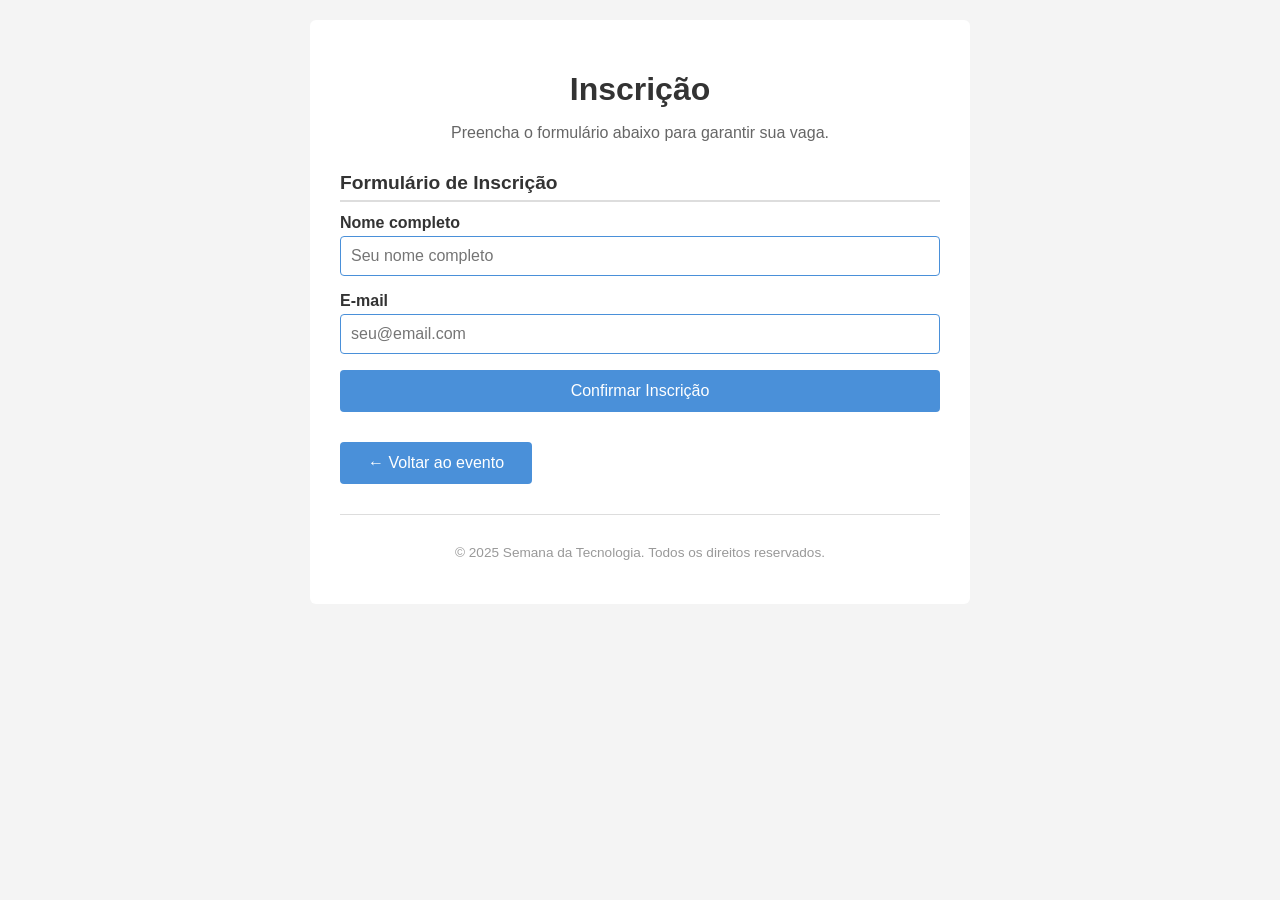
<file: inscricao.html>
<!doctype html>
<html lang="pt-BR">
  <head>
    <meta charset="UTF-8" />
    <meta name="viewport" content="width=device-width, initial-scale=1.0" />
    <title>Inscrição — Semana da Tecnologia</title>
    <link rel="stylesheet" href="style.css" />
  </head>
  <body>
    <div class="container">
      <header>
        <h1>Inscrição</h1>
        <p>Preencha o formulário abaixo para garantir sua vaga.</p>
      </header>

      <main>
        <section>
          <h2>Formulário de Inscrição</h2>
          <form id="form-inscricao">
            <label for="nome">Nome completo</label>
            <input
              type="text"
              id="nome"
              name="nome"
              placeholder="Seu nome completo"
              required
            />

            <label for="email">E-mail</label>
            <input
              type="email"
              id="email"
              name="email"
              placeholder="seu@email.com"
              required
            />

            <button type="submit">Confirmar Inscrição</button>
          </form>
        </section>

        <section class="cta">
          <a href="index.html" class="btn btn-secundario">← Voltar ao evento</a>
        </section>
      </main>

      <footer>
        <p>&copy; 2025 Semana da Tecnologia. Todos os direitos reservados.</p>
      </footer>
    </div>

    <script src="script.js"></script>
  </body>
</html>
</file>
<file: style.css>
body {
  font-family: Arial, sans-serif;
  background-color: #f4f4f4;
  color: #333;
  margin: 0;
  padding: 20px;
}

.container {
  max-width: 600px;
  margin: 0 auto;
  background-color: #fff;
  padding: 30px;
  border-radius: 6px;
}

header {
  text-align: center;
  margin-bottom: 30px;
}

header h1 {
  font-size: 2rem;
  margin-bottom: 6px;
}

header p {
  color: #666;
}

h2 {
  font-size: 1.2rem;
  margin-bottom: 12px;
  border-bottom: 2px solid #ddd;
  padding-bottom: 6px;
}

section {
  margin-bottom: 30px;
}

ul {
  padding-left: 20px;
}

ul li {
  margin-bottom: 8px;
}

table {
  width: 100%;
  border-collapse: collapse;
}

table th,
table td {
  border: 1px solid #ccc;
  padding: 10px;
  text-align: left;
}

table thead tr {
  background-color: #4a90d9;
  color: #fff;
}

table tbody tr:nth-child(even) {
  background-color: #f9f9f9;
}

form label {
  display: block;
  margin-bottom: 4px;
  font-weight: bold;
}

.btn {
  display: inline-block;
  padding: 12px 28px;
  background-color: #4a90d9;
  color: #fff;
  text-decoration: none;
  border-radius: 4px;
  font-size: 1rem;
}

.btn:hover {
  background-color: #357abd;
}

form input {
  width: 100%;
  padding: 10px;
  margin-bottom: 16px;
  border: 1px solid #4a90d9;
  border-radius: 4px;
  font-size: 1rem;
  box-sizing: border-box;
}

form button {
  width: 100%;
  padding: 12px;
  background-color: #4a90d9;
  color: #ffffff;
  border: none;
  border-radius: 4px;
  font-size: 1rem;
  cursor: pointer;
}

form button:hover {
  background-color: #db1e1e;
}

footer {
  text-align: center;
  margin-top: 30px;
  color: #999;
  font-size: 0.85rem;
  border-top: 1px solid #ddd;
  padding-top: 16px;
}

img {
  width: 100%;
  max-width: 600px;
  height: auto;
}
</file>
